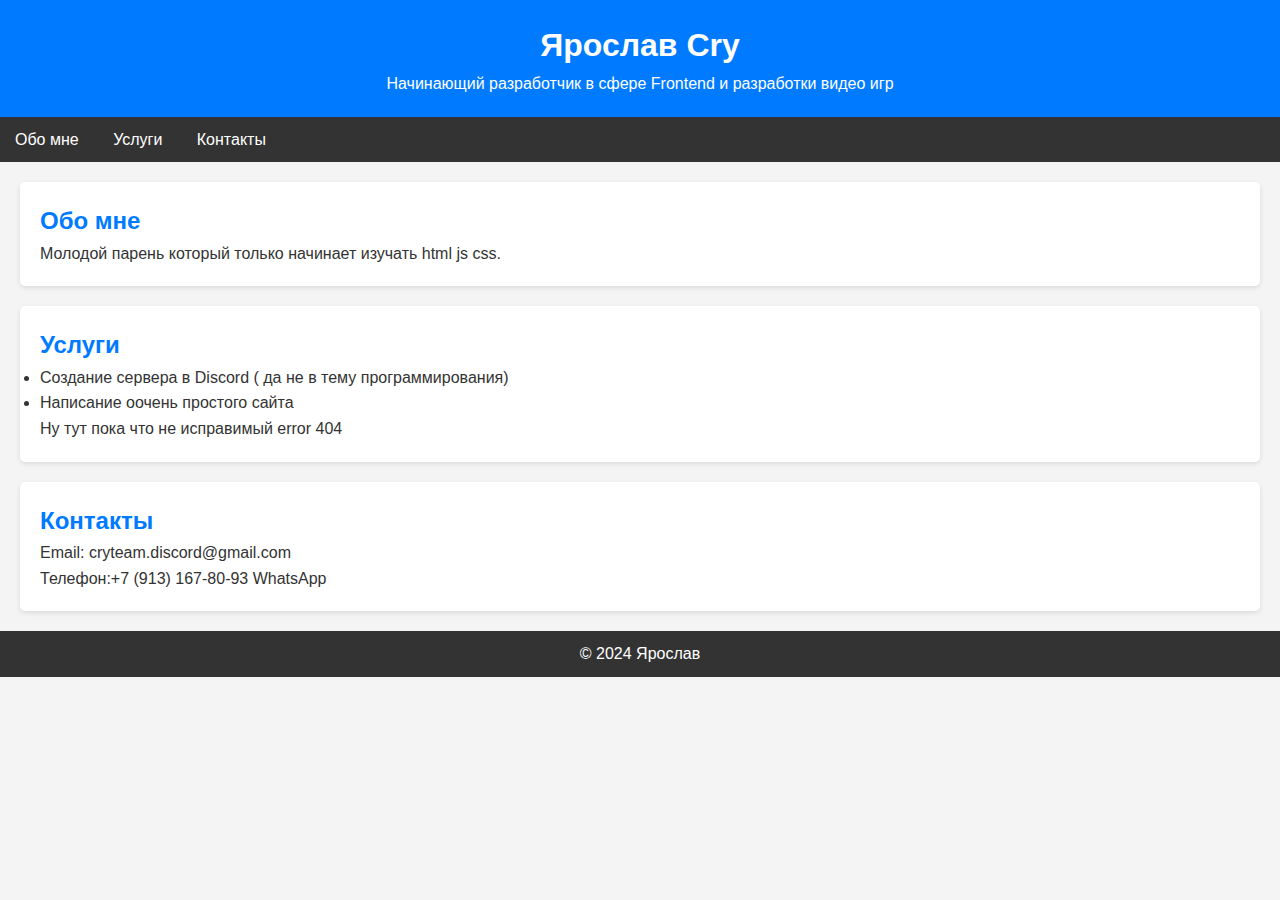
<file: index.html>
<!DOCTYPE html>
<html lang="ru">
    <head>
<!-- Yandex.Metrika counter -->
<script type="text/javascript" >
   (function(m,e,t,r,i,k,a){m[i]=m[i]||function(){(m[i].a=m[i].a||[]).push(arguments)};
   m[i].l=1*new Date();
   for (var j = 0; j < document.scripts.length; j++) {if (document.scripts[j].src === r) { return; }}
   k=e.createElement(t),a=e.getElementsByTagName(t)[0],k.async=1,k.src=r,a.parentNode.insertBefore(k,a)})
   (window, document, "script", "https://mc.yandex.ru/metrika/tag.js", "ym");

   ym(99103066, "init", {
        clickmap:true,
        trackLinks:true,
        accurateTrackBounce:true
   });
</script>
<noscript><div><img src="https://mc.yandex.ru/watch/99103066" style="position:absolute; left:-9999px;" alt="" /></div></noscript>
<!-- /Yandex.Metrika counter -->
<head>
    <head>
    <meta charset="UTF-8">
    <meta name="viewport" content="width=device-width, iititial-scale=1.0">
    <title>Моя Визитка</title>
    <link rel="stylesheet" href="styles.css">
</head>
<body>
    <header>
        <h1>Ярослав Cry</h1>
        <p>Начинающий разработчик в сфере Frontend и разработки видео игр</p>
    </header>
    <nav>
        <ul>
            <li><a href="#about">Обо мне</a></li>
            <li><a href="#services">Услуги</a></li>
            <li><a href="#contact">Контакты</a></li>
        </ul>
    </nav>
    <section id="about">
        <h2>Обо мне</h2>
        <p>Молодой парень который только начинает изучать html js css. </p>
    </section>
    <section id="services">
        <h2>Услуги</h2>
        <ul>
            <li>Создание сервера в Discord ( да не в тему программирования) </li>
            <li>Написание оочень простого сайта </li>
            <il>Ну тут пока что не исправимый error 404 </il>
        </ul>
    </section>
    <section id="contact">
        <h2>Контакты</h2>
        <p>Email: cryteam.discord@gmail.com </p>
        <p>Телефон:+7 (913) 167-80-93 WhatsApp</p>
    </section>
    <footer>
        <p>&copy; 2024 Ярослав </p>
    </footer>
</body>
</html>
</file>
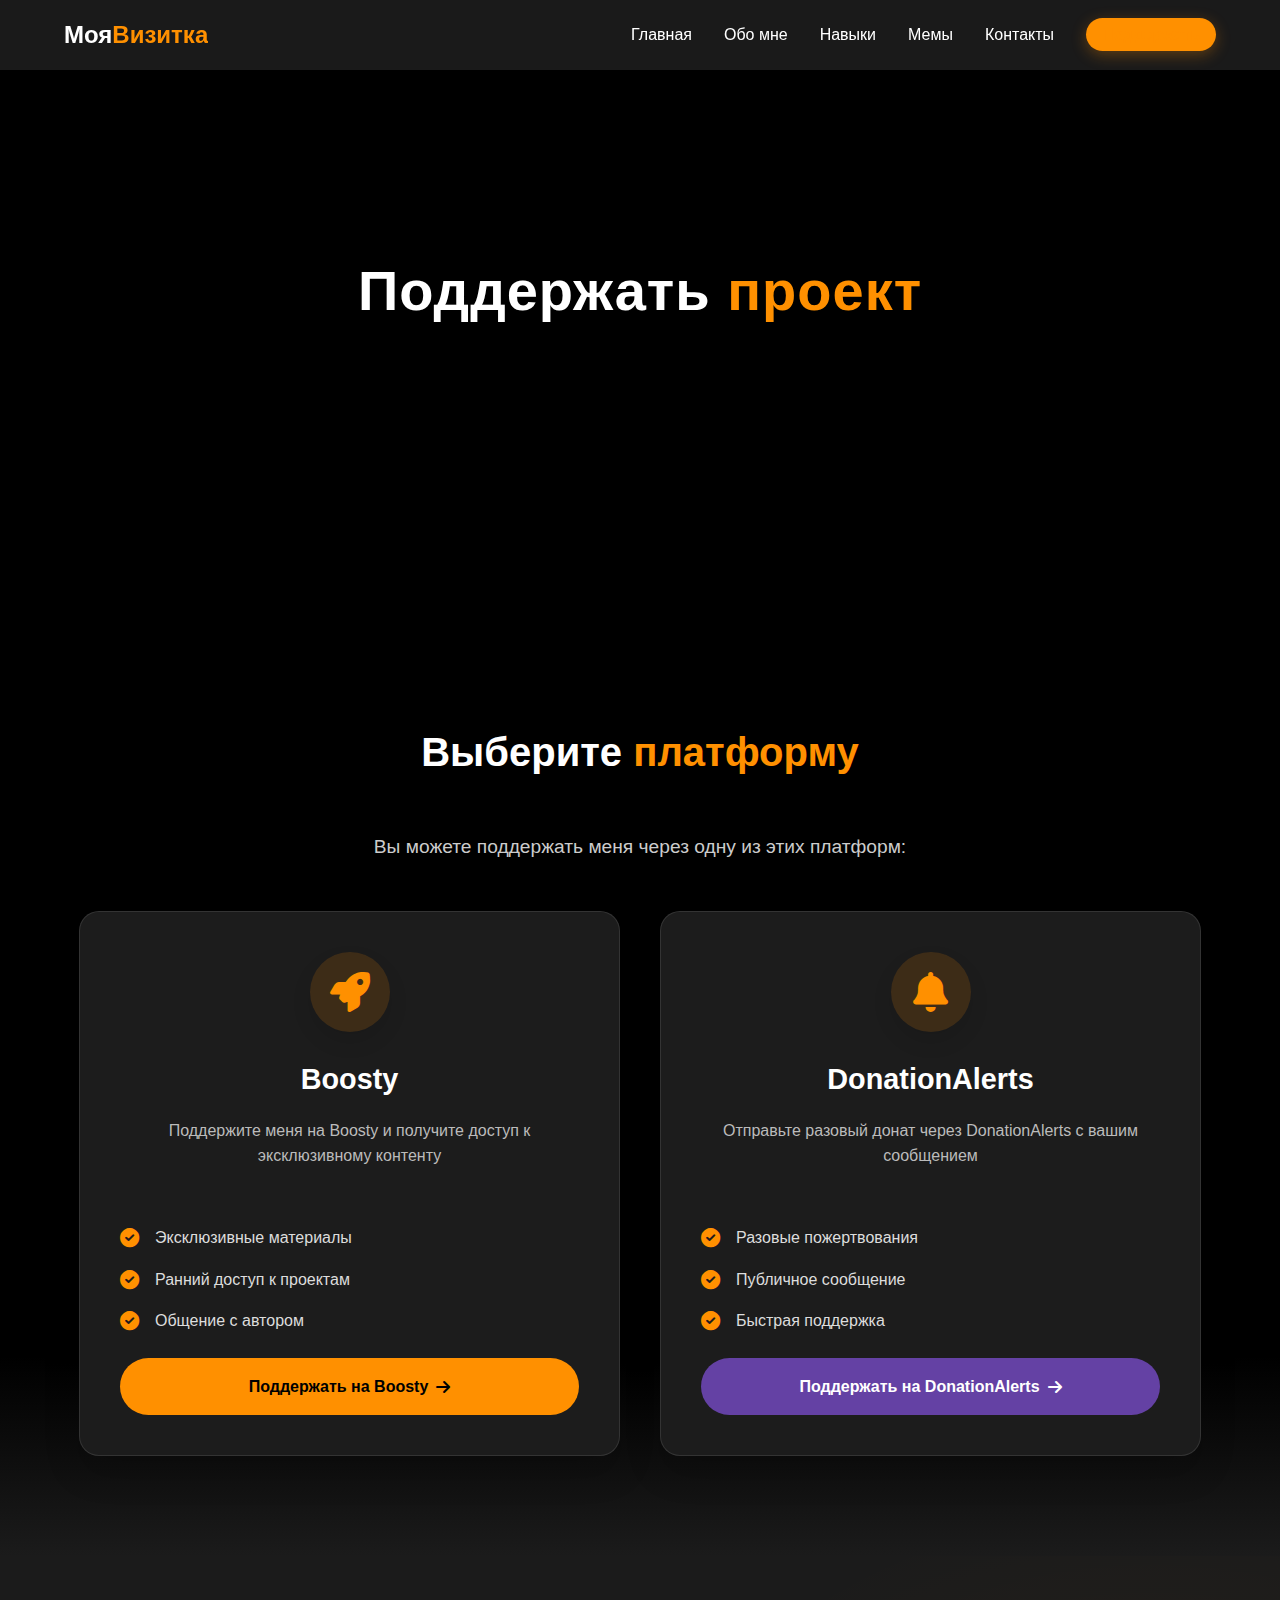
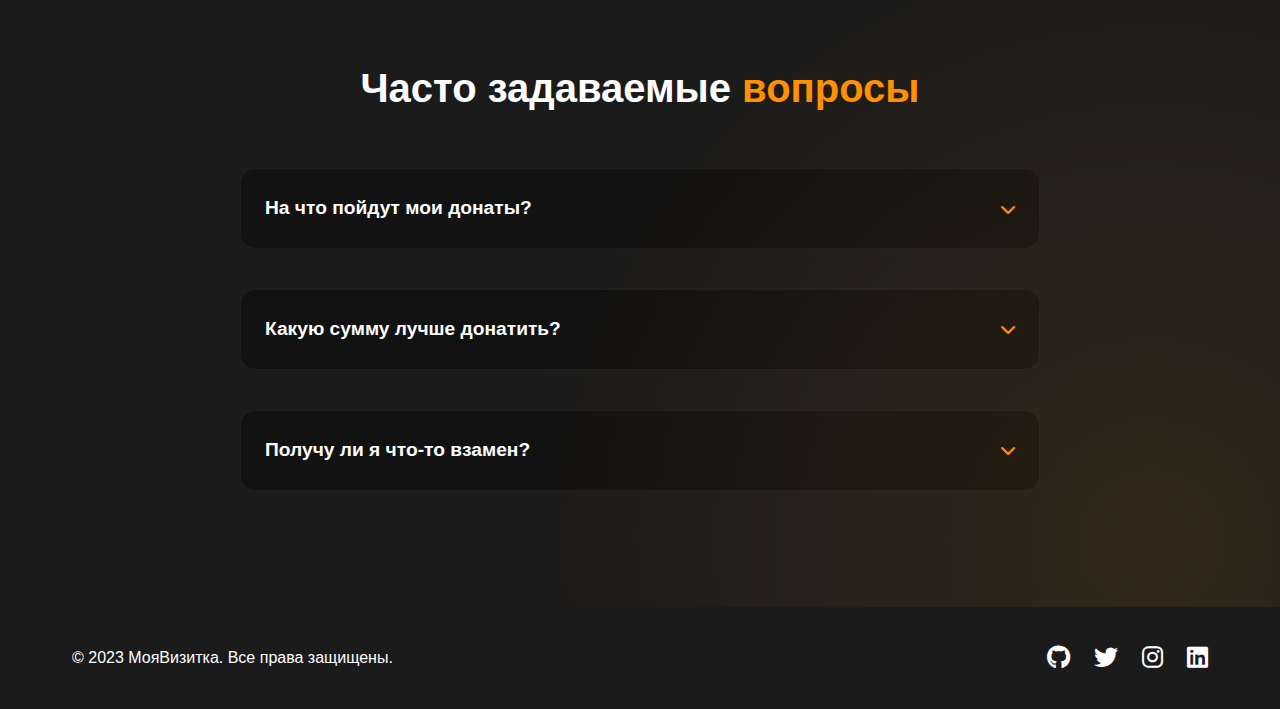
<file: donate.html>
<!DOCTYPE html>
<html lang="ru">
<head>
    <meta charset="UTF-8">
    <meta name="viewport" content="width=device-width, initial-scale=1.0">
    <title>Поддержать проект | CRYTEAN</title>
    <link rel="stylesheet" href="style.css">
    <link rel="stylesheet" href="https://cdnjs.cloudflare.com/ajax/libs/font-awesome/6.0.0-beta3/css/all.min.css">
</head>
<body>
    <header>
        <div class="logo">
            <a href="index.html">
                <span class="logo-text">Моя<span class="highlight">Визитка</span></span>
            </a>
        </div>
        <nav>
            <div class="menu-toggle">
                <div class="bar"></div>
                <div class="bar"></div>
                <div class="bar"></div>
            </div>
            <ul class="nav-menu">
                <li><a href="index.html" class="nav-link">Главная</a></li>
                <li><a href="index.html#about" class="nav-link">Обо мне</a></li>
                <li><a href="index.html#skills" class="nav-link">Навыки</a></li>
                <li><a href="index.html#memes" class="nav-link">Мемы</a></li>
                <li><a href="index.html#contact" class="nav-link">Контакты</a></li>
                <li class="donate-btn"><a href="donate.html" class="nav-link donate active">Поддержать</a></li>
            </ul>
        </nav>
    </header>

    <section class="donate-hero">
        <div class="donate-hero-content">
            <h1>Поддержать <span class="highlight">проект</span></h1>
            <p>Ваша поддержка поможет мне развиваться как разработчику и создавать новые проекты</p>
        </div>
    </section>

    <section class="donate-options-section">
        <div class="container">
            <h2>Выберите <span class="highlight">платформу</span></h2>
            <p class="section-description">Вы можете поддержать меня через одну из этих платформ:</p>
            
            <div class="platform-cards">
                <div class="platform-card boosty">
                    <div class="platform-logo">
                        <i class="fas fa-rocket"></i>
                    </div>
                    <h3>Boosty</h3>
                    <p>Поддержите меня на Boosty и получите доступ к эксклюзивному контенту</p>
                    <div class="platform-features">
                        <div class="feature">
                            <i class="fas fa-check-circle"></i>
                            <span>Эксклюзивные материалы</span>
                        </div>
                        <div class="feature">
                            <i class="fas fa-check-circle"></i>
                            <span>Ранний доступ к проектам</span>
                        </div>
                        <div class="feature">
                            <i class="fas fa-check-circle"></i>
                            <span>Общение с автором</span>
                        </div>
                    </div>
                    <a href="https://boosty.to/fhon/donate" target="_blank" class="platform-button boosty-button">
                        <span>Поддержать на Boosty</span>
                        <i class="fas fa-arrow-right"></i>
                    </a>
                </div>
                
                <div class="platform-card donation-alerts">
                    <div class="platform-logo">
                        <i class="fas fa-bell"></i>
                    </div>
                    <h3>DonationAlerts</h3>
                    <p>Отправьте разовый донат через DonationAlerts с вашим сообщением</p>
                    <div class="platform-features">
                        <div class="feature">
                            <i class="fas fa-check-circle"></i>
                            <span>Разовые пожертвования</span>
                        </div>
                        <div class="feature">
                            <i class="fas fa-check-circle"></i>
                            <span>Публичное сообщение</span>
                        </div>
                        <div class="feature">
                            <i class="fas fa-check-circle"></i>
                            <span>Быстрая поддержка</span>
                        </div>
                    </div>
                    <a href="https://www.donationalerts.com/r/gtemer" target="_blank" class="platform-button donation-alerts-button">
                        <span>Поддержать на DonationAlerts</span>
                        <i class="fas fa-arrow-right"></i>
                    </a>
                </div>
            </div>
        </div>
    </section>

    <section class="donate-faq">
        <div class="container">
            <h2>Часто задаваемые <span class="highlight">вопросы</span></h2>
            
            <div class="faq-container">
                <div class="faq-item">
                    <div class="faq-question">
                        <h3>На что пойдут мои донаты?</h3>
                        <i class="fas fa-chevron-down"></i>
                    </div>
                    <div class="faq-answer">
                        <p>Ваши донаты помогут мне оплачивать курсы по программированию, покупать книги и инструменты для разработки, а также уделять больше времени созданию полезного контента.</p>
                    </div>
                </div>
                
                <div class="faq-item">
                    <div class="faq-question">
                        <h3>Какую сумму лучше донатить?</h3>
                        <i class="fas fa-chevron-down"></i>
                    </div>
                    <div class="faq-answer">
                        <p>Любая сумма будет ценной! Вы можете поддержать проект на ту сумму, которая комфортна для вас. Даже небольшие донаты очень мотивируют и помогают развивать проект.</p>
                    </div>
                </div>
                
                <div class="faq-item">
                    <div class="faq-question">
                        <h3>Получу ли я что-то взамен?</h3>
                        <i class="fas fa-chevron-down"></i>
                    </div>
                    <div class="faq-answer">
                        <p>На Boosty вы получите доступ к эксклюзивному контенту, раннему доступу к проектам и возможность общаться со мной напрямую. При донате через DonationAlerts вы можете оставить публичное сообщение, которое я обязательно прочитаю.</p>
                    </div>
                </div>
            </div>
        </div>
    </section>

    <footer>
        <div class="footer-content">
            <p>&copy; 2023 МояВизитка. Все права защищены.</p>
            <div class="social-links">
                <a href="#"><i class="fab fa-github"></i></a>
                <a href="#"><i class="fab fa-twitter"></i></a>
                <a href="#"><i class="fab fa-instagram"></i></a>
                <a href="#"><i class="fab fa-linkedin"></i></a>
            </div>
        </div>
    </footer>

    <div class="back-to-top">
        <i class="fas fa-arrow-up"></i>
    </div>

    <script src="script.js"></script>
    <script>
        // Скрипт для копирования криптоадресов
        document.querySelectorAll('.copy-button').forEach(button => {
            button.addEventListener('click', function() {
                const address = this.getAttribute('data-address');
                navigator.clipboard.writeText(address).then(() => {
                    // Изменяем иконку на галочку
                    this.innerHTML = '<i class="fas fa-check"></i>';
                    
                    // Возвращаем исходную иконку через 2 секунды
                    setTimeout(() => {
                        this.innerHTML = '<i class="fas fa-copy"></i>';
                    }, 2000);
                });
            });
        });
        
        // Скрипт для FAQ аккордеона
        document.querySelectorAll('.faq-question').forEach(question => {
            question.addEventListener('click', function() {
                const faqItem = this.parentElement;
                faqItem.classList.toggle('active');
                
                // Закрываем другие открытые вопросы
                document.querySelectorAll('.faq-item').forEach(item => {
                    if (item !== faqItem && item.classList.contains('active')) {
                        item.classList.remove('active');
                    }
                });
            });
        });
        
        // Кнопка "Наверх"
        const backToTopButton = document.querySelector('.back-to-top');
        
        window.addEventListener('scroll', () => {
            if (window.pageYOffset > 300) {
                backToTopButton.classList.add('visible');
            } else {
                backToTopButton.classList.remove('visible');
            }
        });
        
        backToTopButton.addEventListener('click', () => {
            window.scrollTo({
                top: 0,
                behavior: 'smooth'
            });
        });
    </script>
</body>

</html>
</file>
<file: styles.css>
* {
    box-sizing: border-box;
    margin: 0;
    padding: 0;
}

body {
    font-family: Arial, sans-serif;
    line-height: 1.6;
    background-color: #f4f4f4;
    color: #333;
}

header {
    background: #007bff;
    color: #fff;
    padding: 20px;
    text-align: center;
}

nav {
    background: #333;
    color: #fff;
}

nav ul {
    list-style: none;
    padding: 10px 0;
}

nav ul li {
    display: inline;
    margin: 0 15px;
}

nav ul li a {
    color: #fff;
    text-decoration: none;
}

nav ul li a:hover {
    text-decoration: underline;
}

section {
    padding: 20px;
    margin: 20px;
    background: #fff;
    border-radius: 5px;
    box-shadow: 0 2px 5px rgba(0, 0, 0, 0.1);
}

h2 {
    color: #007bff;
}

footer {
    text-align: center;
    padding: 10px;
    background: #333;
    color: #fff;
    position: relative;
    bottom: 0;
    width: 100%;
}
</file>
<file: style.css>
/* Основные цвета */
:root {
    --primary-color: #000000;
    --secondary-color: #1b1b1b;
    --accent-color: #ff9000;
    --text-color: #ffffff;
    --highlight-color: #ff9000;
    --dark-accent: #cc7300;
    --light-bg: #2a2a2a;
    --error-color: #ff4040;
    --success-color: #40ff40;
}

* {
    margin: 0;
    padding: 0;
    box-sizing: border-box;
    font-family: 'Arial', sans-serif;
}

body {
    background-color: var(--primary-color);
    color: var(--text-color);
    line-height: 1.6;
}

body.no-scroll {
    overflow: hidden;
}

.container {
    width: 90%;
    max-width: 1200px;
    margin: 0 auto;
    padding: 0 15px;
}

.highlight {
    color: var(--highlight-color);
    font-weight: bold;
}

a {
    text-decoration: none;
    color: inherit;
}

/* Заголовок */
header {
    display: flex;
    justify-content: space-between;
    align-items: center;
    padding: 1rem 5%;
    background-color: rgba(27, 27, 27, 0.95);
    position: fixed;
    width: 100%;
    top: 0;
    z-index: 1000;
    backdrop-filter: blur(10px);
    box-shadow: 0 2px 20px rgba(0, 0, 0, 0.3);
    transition: all 0.3s ease;
}

header.scrolled {
    padding: 0.5rem 5%;
    background-color: rgba(0, 0, 0, 0.98);
}

.logo {
    font-size: 1.5rem;
    font-weight: bold;
    position: relative;
    overflow: hidden;
}

.logo-text {
    color: var(--text-color);
    display: inline-block;
    position: relative;
}

.logo-text::after {
    content: '';
    position: absolute;
    width: 100%;
    height: 3px;
    bottom: 0;
    left: 0;
    background-color: var(--highlight-color);
    transform: scaleX(0);
    transform-origin: bottom right;
    transition: transform 0.3s ease;
}

.logo:hover .logo-text::after {
    transform: scaleX(1);
    transform-origin: bottom left;
}

.menu-toggle {
    display: none;
    flex-direction: column;
    justify-content: space-between;
    width: 30px;
    height: 21px;
    cursor: pointer;
    z-index: 1001;
    position: absolute;
}

.bar {
    height: 3px;
    width: 100%;
    background-color: var(--text-color);
    border-radius: 3px;
    transition: all 0.3s ease;
}

.nav-menu {
    display: flex;
    list-style: none;
    align-items: center;
}

.nav-menu li {
    margin-left: 2rem;
    position: relative;
}

.nav-link {
    color: var(--text-color);
    text-decoration: none;
    font-weight: 500;
    padding: 0.5rem 0;
    position: relative;
    transition: all 0.3s ease;
}

.nav-link::before {
    content: '';
    position: absolute;
    width: 100%;
    height: 2px;
    bottom: 0;
    left: 0;
    background-color: var(--highlight-color);
    visibility: hidden;
    transform: scaleX(0);
    transition: all 0.3s ease;
}

.nav-link:hover {
    color: var(--highlight-color);
}

.nav-link:hover::before {
    visibility: visible;
    transform: scaleX(1);
}

.donate-btn {
    margin-left: 2rem;
}

.nav-link.donate {
    background-color: var(--highlight-color);
    color: var(--primary-color);
    padding: 0.5rem 1rem;
    border-radius: 50px;
    font-weight: bold;
    transition: all 0.3s ease;
    box-shadow: 0 4px 15px rgba(255, 144, 0, 0.3);
}

.nav-link.donate::before {
    display: none;
}

.nav-link.donate:hover {
    background-color: #ffa500;
    transform: translateY(-3px);
    box-shadow: 0 8px 20px rgba(255, 144, 0, 0.4);
}

/* Активный пункт меню */
.nav-link.active {
    color: var(--highlight-color);
}

.nav-link.active::before {
    visibility: visible;
    transform: scaleX(1);
}

/* Герой-секция */
.hero {
    background: url('https://via.placeholder.com/1920x600') no-repeat center center/cover;
    color: var(--text-color);
    text-align: center;
    padding: 10rem 0;
}

.hero-content h1 {
    font-size: 3rem;
    margin-bottom: 1rem;
}

.hero-content p {
    font-size: 1.2rem;
    margin-bottom: 2rem;
}

.cta-button {
    background-color: var(--highlight-color);
    color: var(--primary-color);
    padding: 1rem 2rem;
    border: none;
    border-radius: 50px;
    font-size: 1rem;
    cursor: pointer;
    transition: all 0.3s ease;
}

.cta-button:hover {
    background-color: var(--dark-accent);
}

/* Стили для секций */
section {
    padding: 4rem 0;
}

section h2 {
    text-align: center;
    font-size: 2.5rem;
    margin-bottom: 3rem;
}

/* О себе */
.about-content {
    display: flex;
    align-items: center;
    gap: 2rem;
}

.about-text {
    flex: 1;
}

.about-text p {
    margin-bottom: 1rem;
    font-size: 1.1rem;
}

.about-image {
    flex: 1;
    text-align: center;
}

.about-image img {
    max-width: 100%;
    border-radius: 10px;
    border: 3px solid var(--highlight-color);
}

/* Навыки */
.skills-container {
    display: grid;
    grid-template-columns: repeat(auto-fit, minmax(250px, 1fr));
    gap: 2rem;
}

.skill-card {
    background-color: var(--secondary-color);
    padding: 2rem;
    border-radius: 10px;
    text-align: center;
    transition: transform 0.3s;
}

.skill-card:hover {
    transform: translateY(-10px);
}

.skill-card i {
    font-size: 3rem;
    color: var(--highlight-color);
    margin-bottom: 1rem;
}

.skill-level {
    height: 10px;
    background-color: var(--primary-color);
    border-radius: 5px;
    margin-top: 1rem;
    overflow: hidden;
}

.skill-bar {
    height: 100%;
    background-color: var(--highlight-color);
    border-radius: 5px;
}

/* Мемы */
.meme-gallery {
    display: grid;
    grid-template-columns: repeat(auto-fit, minmax(300px, 1fr));
    gap: 2rem;
}

.meme-card {
    background-color: var(--secondary-color);
    border-radius: 10px;
    overflow: hidden;
    transition: transform 0.3s;
}

.meme-card:hover {
    transform: scale(1.05);
}

.meme-card img {
    width: 100%;
    height: 200px;
    object-fit: cover;
}

.meme-card p {
    padding: 1rem;
    text-align: center;
    font-weight: bold;
}

/* Контакты */
.contact-container {
    display: flex;
    gap: 2rem;
}

.contact-info, .contact-form {
    flex: 1;
}

.contact-item {
    display: flex;
    align-items: center;
    margin-bottom: 1.5rem;
}

.contact-item i {
    font-size: 1.5rem;
    color: var(--highlight-color);
    margin-right: 1rem;
}

.contact-form form {
    display: flex;
    flex-direction: column;
    gap: 1rem;
}

.contact-form input, .contact-form textarea {
    padding: 1rem;
    border: none;
    border-radius: 5px;
    background-color: var(--secondary-color);
    color: var(--text-color);
}

.contact-form textarea {
    min-height: 150px;
    resize: vertical;
}

.submit-button {
    background-color: var(--highlight-color);
    color: var(--primary-color);
    border: none;
    padding: 1rem;
    font-size: 1rem;
    font-weight: bold;
    cursor: pointer;
    border-radius: 5px;
    transition: background-color 0.3s;
}

.submit-button:hover {
    background-color: #ffa500;
}

/* Стили для карточек */
.platform-cards {
    display: grid;
    grid-template-columns: repeat(auto-fit, minmax(300px, 1fr));
    gap: 2rem;
}

.platform-card {
    background-color: var(--secondary-color);
    padding: 2rem;
    border-radius: 10px;
    text-align: center;
    transition: transform 0.3s;
}

.platform-card:hover {
    transform: translateY(-5px);
}

.platform-logo {
    font-size: 3rem;
    margin-bottom: 1rem;
}

.platform-button {
    display: inline-block;
    background-color: var(--highlight-color);
    color: var(--primary-color);
    padding: 0.8rem 1.5rem;
    border-radius: 50px;
    font-weight: bold;
    transition: all 0.3s ease;
}

.platform-button:hover {
    background-color: var(--dark-accent);
}

/* Стили для FAQ */
.faq-container {
    margin-top: 2rem;
}

.faq-item {
    margin-bottom: 1rem;
    border: 1px solid var(--highlight-color);
    border-radius: 5px;
}

.faq-question {
    padding: 1rem;
    cursor: pointer;
    display: flex;
    justify-content: space-between;
    align-items: center;
}

.faq-answer {
    padding: 1rem;
    display: none;
}

.faq-item.active .faq-answer {
    display: block;
}

/* Подвал */
footer {
    background-color: var(--secondary-color);
    padding: 2rem 0;
    text-align: center;
}

.footer-content {
    display: flex;
    justify-content: space-between;
    align-items: center;
    max-width: 1200px;
    margin: 0 auto;
    padding: 0 2rem;
}

.social-links {
    display: flex;
    gap: 1.5rem;
}

.social-links a {
    color: var(--text-color);
    font-size: 1.5rem;
    transition: color 0.3s;
}

.social-links a:hover {
    color: var(--highlight-color);
}

/* Кнопка "Наверх" */
.back-to-top {
    position: fixed;
    bottom: 30px;
    right: 30px;
    width: 50px;
    height: 50px;
    background-color: var(--highlight-color);
    color: var(--primary-color);
    border-radius: 50%;
    display: flex;
    align-items: center;
    justify-content: center;
    font-size: 1.5rem;
    cursor: pointer;
    opacity: 0;
    visibility: hidden;
    transition: all 0.3s ease;
    z-index: 999;
    box-shadow: 0 5px 15px rgba(0, 0, 0, 0.3);
}

.back-to-top.visible {
    opacity: 1;
    visibility: visible;
}

.back-to-top:hover {
    background-color: var(--dark-accent);
    transform: translateY(-5px);
    box-shadow: 0 10px 25px rgba(0, 0, 0, 0.4);
}

/* Адаптивность */
@media (max-width: 768px) {
    .menu-toggle {
        display: flex;
    }
    
    .nav-menu {
        position: fixed;
        top: 0;
        right: -100%;
        width: 80%;
        height: 100vh;
        background-color: var(--primary-color);
        flex-direction: column;
        align-items: center;
        justify-content: center;
        transition: all 0.5s ease;
        z-index: 1000;
        box-shadow: -5px 0 15px rgba(0, 0, 0, 0.3);
    }
    
    .nav-menu.active {
        right: 0;
    }
    
    .nav-menu li {
        margin: 1.5rem 0;
    }
    
    .menu-toggle.active .bar:nth-child(1) {
        transform: translateY(9px) rotate(45deg);
    }
    
    .menu-toggle.active .bar:nth-child(2) {
        opacity: 0;
    }
    
    .menu-toggle.active .bar:nth-child(3) {
        transform: translateY(-9px) rotate(-45deg);
    }
    
    .donate-btn {
        margin-top: 1rem;
        margin-left: 0;
    }
    
    .donate-hero-content h1 {
        font-size: 2.5rem;
    }
    
    .donate-hero-content p {
        font-size: 1.1rem;
    }
    
    .platform-cards, .crypto-cards {
        grid-template-columns: 1fr;
    }
    
    .footer-content {
        flex-direction: column;
        gap: 1rem;
    }
}

/* Анимации */
@keyframes fadeIn {
    from {
        opacity: 0;
        transform: translateY(20px);
    }
    to {
        opacity: 1;
        transform: translateY(0);
    }
}

@keyframes pulse {
    0% {
        transform: scale(1);
    }
    50% {
        transform: scale(1.05);
    }
    100% {
        transform: scale(1);
    }
}

@keyframes glow {
    0% {
        box-shadow: 0 0 5px rgba(255, 144, 0, 0.5);
    }
    50% {
        box-shadow: 0 0 20px rgba(255, 144, 0, 0.8);
    }
    100% {
        box-shadow: 0 0 5px rgba(255, 144, 0, 0.5);
    }
}

.platform-logo {
    animation: pulse 3s infinite;
}

.platform-card:hover .platform-logo {
    animation: glow 2s infinite;
}

/* Стили для секции навыков */
.skills {
    padding: 100px 0;
    background-color: var(--primary-color);
    position: relative;
}

.skills::before {
    content: '';
    position: absolute;
    top: 0;
    left: 0;
    width: 100%;
    height: 100%;
    background-image: radial-gradient(circle at 10% 20%, rgba(50, 50, 50, 0.3) 0%, rgba(0, 0, 0, 0) 80%);
}

.skills-grid {
    display: grid;
    grid-template-columns: repeat(auto-fill, minmax(300px, 1fr));
    gap: 2rem;
    margin-top: 3rem;
}

.skill-card {
    background-color: var(--secondary-color);
    border-radius: 15px;
    padding: 2rem;
    text-align: center;
    transition: transform 0.3s ease, box-shadow 0.3s ease;
    position: relative;
    overflow: hidden;
    box-shadow: 0 10px 30px rgba(0, 0, 0, 0.2);
}

.skill-card::before {
    content: '';
    position: absolute;
    top: 0;
    left: 0;
    width: 100%;
    height: 5px;
    background: linear-gradient(90deg, var(--highlight-color), var(--dark-accent));
    transform: scaleX(0);
    transform-origin: left;
    transition: transform 0.5s ease;
}

.skill-card:hover {
    transform: translateY(-10px);
    box-shadow: 0 15px 40px rgba(0, 0, 0, 0.3);
}

.skill-card:hover::before {
    transform: scaleX(1);
}

.skill-icon {
    font-size: 3rem;
    color: var(--highlight-color);
    margin-bottom: 1.5rem;
}

.skill-card h3 {
    font-size: 1.8rem;
    margin-bottom: 1rem;
}

.skill-level {
    margin: 1.5rem 0;
    position: relative;
}

.skill-progress-bar {
    width: 100%;
    height: 10px;
    background-color: var(--light-bg);
    border-radius: 5px;
    overflow: hidden;
    position: relative;
}

.skill-progress {
    height: 100%;
    background: linear-gradient(to right, var(--highlight-color), var(--dark-accent));
    border-radius: 5px;
    position: relative;
    transition: width 1.5s ease;
}

.skill-percentage {
    font-size: 1.2rem;
    font-weight: bold;
    color: var(--highlight-color);
    position: absolute;
    top: -30px;
    right: 0;
}

.skill-card p {
    color: #ccc;
    margin-top: 1rem;
    font-size: 0.95rem;
}

/* Стили для секции обучения */
.learning {
    padding: 100px 0;
    background-color: var(--secondary-color);
}

.learning-timeline {
    position: relative;
    max-width: 1200px;
    margin: 3rem auto 0;
}

.learning-timeline::after {
    content: '';
    position: absolute;
    width: 3px;
    background-color: var(--highlight-color);
    top: 0;
    bottom: 0;
    left: 50%;
    margin-left: -1.5px;
}

.timeline-item {
    padding: 10px 50px;
    position: relative;
    width: 50%;
    box-sizing: border-box;
    margin-bottom: 3rem;
}

.timeline-item:nth-child(odd) {
    left: 0;
}

.timeline-item:nth-child(even) {
    left: 50%;
}

.timeline-icon {
    position: absolute;
    width: 50px;
    height: 50px;
    background-color: var(--highlight-color);
    color: var(--primary-color);
    border-radius: 50%;
    display: flex;
    align-items: center;
    justify-content: center;
    font-size: 1.5rem;
    z-index: 1;
}

.timeline-item:nth-child(odd) .timeline-icon {
    right: -25px;
}

.timeline-item:nth-child(even) .timeline-icon {
    left: -25px;
}

.timeline-content {
    padding: 1.5rem;
    background-color: var(--light-bg);
    border-radius: 10px;
    position: relative;
}

.timeline-content h3 {
    font-size: 1.5rem;
    margin-bottom: 0.5rem;
}

.timeline-date {
    display: block;
    font-size: 0.9rem;
    color: var(--highlight-color);
    margin-bottom: 1rem;
}

/* Стили для секции мемов */
.memes {
    padding: 100px 0;
    background-color: var(--primary-color);
}

.meme-gallery {
    display: grid;
    grid-template-columns: repeat(auto-fill, minmax(300px, 1fr));
    gap: 2rem;
    margin-top: 3rem;
}

.meme-card {
    background-color: var(--secondary-color);
    border-radius: 15px;
    overflow: hidden;
    transition: transform 0.3s ease;
    box-shadow: 0 10px 30px rgba(0, 0, 0, 0.2);
}

.meme-card:hover {
    transform: translateY(-10px);
}

.meme-card img {
    width: 100%;
    height: auto;
    object-fit: cover;
}

.meme-caption {
    padding: 1.5rem;
    font-size: 1.2rem;
    text-align: center;
}

.meme-button-container {
    text-align: center;
    margin-top: 3rem;
}

.meme-button {
    display: inline-block;
    padding: 1rem 2rem;
    background-color: var(--highlight-color);
    color: var(--primary-color);
    border-radius: 50px;
    font-weight: bold;
    transition: all 0.3s ease;
}

.meme-button:hover {
    background-color: var(--dark-accent);
    transform: translateY(-3px);
}

/* Стили для секции контактов */
.contact {
    padding: 100px 0;
    background-color: var(--secondary-color);
}

.contact-container {
    display: flex;
    justify-content: space-between;
    margin-top: 3rem;
    gap: 3rem;
}

.contact-info {
    flex: 1;
}

.contact-item {
    display: flex;
    align-items: center;
    margin-bottom: 1.5rem;
    font-size: 1.1rem;
}

.contact-item i {
    color: var(--highlight-color);
    font-size: 1.5rem;
    margin-right: 1rem;
}

.contact-social {
    display: flex;
    gap: 1.5rem;
    margin-top: 2rem;
}

.contact-social a {
    display: flex;
    align-items: center;
    justify-content: center;
    width: 50px;
    height: 50px;
    background-color: var(--light-bg);
    color: var(--text-color);
    border-radius: 50%;
    font-size: 1.5rem;
    transition: all 0.3s ease;
}

.contact-social a:hover {
    background-color: var(--highlight-color);
    color: var(--primary-color);
    transform: translateY(-5px);
}

.contact-form {
    flex: 1;
}

.form-group {
    margin-bottom: 1.5rem;
}

.form-group input,
.form-group textarea {
    width: 100%;
    padding: 1rem;
    background-color: var(--light-bg);
    border: none;
    border-radius: 10px;
    color: var(--text-color);
    font-size: 1rem;
    transition: all 0.3s ease;
}

.form-group input:focus,
.form-group textarea:focus {
    outline: none;
    box-shadow: 0 0 0 2px var(--highlight-color);
}

.submit-button {
    padding: 1rem 2rem;
    background-color: var(--highlight-color);
    color: var(--primary-color);
    border: none;
    border-radius: 50px;
    font-size: 1rem;
    font-weight: bold;
    cursor: pointer;
    transition: all 0.3s ease;
}

.submit-button:hover {
    background-color: var(--dark-accent);
    transform: translateY(-3px);
}

/* Адаптивность для новых секций */
@media (max-width: 992px) {
    .contact-container {
        flex-direction: column;
    }
    
    .learning-timeline::after {
        left: 40px;
    }
    
    .timeline-item {
        width: 100%;
        padding-left: 100px;
        padding-right: 0;
    }
    
    .timeline-item:nth-child(even) {
        left: 0;
    }
    
    .timeline-icon {
        left: 15px !important;
        right: auto !important;
    }
}

@media (max-width: 768px) {
    .skills-grid, 
    .meme-gallery {
        grid-template-columns: repeat(auto-fill, minmax(250px, 1fr));
    }
    
    .about-content {
        flex-direction: column;
        gap: 2rem;
    }
    
    .about-image {
        order: -1;
    }
}

@media (max-width: 576px) {
    .skills-grid, 
    .meme-gallery {
        grid-template-columns: 1fr;
    }
}

/* Анимация появления для плиток навыков */
@keyframes fadeInUp {
    from {
        opacity: 0;
        transform: translateY(30px);
    }
    to {
        opacity: 1;
        transform: translateY(0);
    }
}

.skill-card {
    animation: fadeInUp 0.5s ease forwards;
    opacity: 0;
}

.skill-card:nth-child(1) {
    animation-delay: 0.1s;
}

.skill-card:nth-child(2) {
    animation-delay: 0.2s;
}

.skill-card:nth-child(3) {
    animation-delay: 0.3s;
}

.skill-card:nth-child(4) {
    animation-delay: 0.4s;
}

.skill-card:nth-child(5) {
    animation-delay: 0.5s;
}

.skill-card:nth-child(6) {
    animation-delay: 0.6s;
}

/* Стили для страницы донатов */
.donate-hero {
    height: 60vh;
    min-height: 500px;
    display: flex;
    align-items: center;
    justify-content: center;
    text-align: center;
    padding: 0 2rem;
    background-color: var(--primary-color);
    position: relative;
    overflow: hidden;
    margin-top: 80px;
}

.donate-hero::before {
    content: '';
    position: absolute;
    top: 0;
    left: 0;
    width: 100%;
    height: 100%;
    background: linear-gradient(45deg, rgba(0, 0, 0, 0.7), rgba(0, 0, 0, 0.3)), 
                url('https://images.unsplash.com/photo-1579621970563-ebec7560ff3e?ixlib=rb-1.2.1&auto=format&fit=crop&w=1950&q=80');
    background-size: cover;
    background-position: center;
    opacity: 0.6;
    z-index: 1;
}

.donate-hero-content {
    position: relative;
    z-index: 2;
    max-width: 800px;
}

.donate-hero-content h1 {
    font-size: 3.5rem;
    margin-bottom: 1.5rem;
    letter-spacing: 1px;
    text-shadow: 0 2px 10px rgba(0, 0, 0, 0.5);
    animation: fadeInDown 1s ease;
}

.donate-hero-content p {
    font-size: 1.2rem;
    color: #f0f0f0;
    margin-bottom: 2rem;
    text-shadow: 0 2px 10px rgba(0, 0, 0, 0.5);
    animation: fadeInUp 1s ease 0.3s forwards;
    opacity: 0;
    max-width: 600px;
    margin-left: auto;
    margin-right: auto;
}

.donate-options-section {
    padding: 100px 0;
    background-color: var(--primary-color);
    position: relative;
}

.donate-options-section::after {
    content: '';
    position: absolute;
    bottom: 0;
    left: 0;
    width: 100%;
    height: 200px;
    background: linear-gradient(to top, var(--secondary-color), transparent);
    z-index: 1;
    pointer-events: none;
}

.section-description {
    text-align: center;
    font-size: 1.2rem;
    color: #ccc;
    margin-bottom: 3rem;
    max-width: 700px;
    margin-left: auto;
    margin-right: auto;
}

.platform-cards {
    display: grid;
    grid-template-columns: repeat(auto-fit, minmax(340px, 1fr));
    gap: 2.5rem;
    margin-top: 2rem;
    position: relative;
    z-index: 2;
}

.platform-card {
    background: rgba(30, 30, 30, 0.95);
    border-radius: 20px;
    padding: 2.5rem;
    transition: all 0.4s ease;
    box-shadow: 0 15px 35px rgba(0, 0, 0, 0.2);
    display: flex;
    flex-direction: column;
    position: relative;
    overflow: hidden;
    border: 1px solid rgba(255, 255, 255, 0.1);
}

.platform-card::before {
    content: '';
    position: absolute;
    top: 0;
    left: 0;
    width: 100%;
    height: 100%;
    background: radial-gradient(circle at 50% 0%, rgba(255, 144, 0, 0.1), transparent 70%);
    opacity: 0;
    transition: opacity 0.5s ease;
}

.platform-card:hover {
    transform: translateY(-10px);
    box-shadow: 0 20px 40px rgba(0, 0, 0, 0.3);
    border-color: rgba(255, 144, 0, 0.3);
}

.platform-card:hover::before {
    opacity: 1;
}

.platform-logo {
    width: 80px;
    height: 80px;
    background-color: rgba(255, 144, 0, 0.15);
    border-radius: 50%;
    display: flex;
    align-items: center;
    justify-content: center;
    font-size: 2.5rem;
    color: var(--highlight-color);
    margin: 0 auto 1.5rem;
    position: relative;
    box-shadow: 0 10px 20px rgba(0, 0, 0, 0.1);
}

.platform-card h3 {
    font-size: 1.8rem;
    margin-bottom: 1rem;
    text-align: center;
    color: #fff;
}

.platform-card p {
    color: #bbb;
    text-align: center;
    margin-bottom: 2rem;
    line-height: 1.6;
}

.platform-features {
    margin: 1.5rem 0;
    display: flex;
    flex-direction: column;
    gap: 1rem;
}

.feature {
    display: flex;
    align-items: center;
    gap: 1rem;
}

.feature i {
    color: var(--highlight-color);
    font-size: 1.2rem;
}

.feature span {
    color: #ddd;
}

.platform-button {
    margin-top: auto;
    padding: 1rem 2rem;
    border-radius: 50px;
    font-size: 1rem;
    font-weight: bold;
    cursor: pointer;
    transition: all 0.3s ease;
    display: flex;
    align-items: center;
    justify-content: center;
    gap: 0.5rem;
    text-decoration: none;
    text-align: center;
}

.boosty-button {
    background-color: var(--highlight-color);
    color: var(--primary-color);
}

.boosty-button:hover {
    background-color: var(--dark-accent);
    transform: translateY(-3px);
    box-shadow: 0 10px 20px rgba(0, 0, 0, 0.2);
}

.donation-alerts-button {
    background-color: #6441a4;
    color: white;
}

.donation-alerts-button:hover {
    background-color: #7a53c1;
    transform: translateY(-3px);
    box-shadow: 0 10px 20px rgba(0, 0, 0, 0.2);
}

/* Стили для FAQ секции */
.donate-faq {
    padding: 100px 0;
    background-color: var(--secondary-color);
    position: relative;
}

.donate-faq::before {
    content: '';
    position: absolute;
    top: 0;
    left: 0;
    width: 100%;
    height: 100%;
    background: radial-gradient(circle at 90% 90%, rgba(255, 144, 0, 0.1), transparent 50%);
    pointer-events: none;
}

.faq-container {
    max-width: 800px;
    margin: 0 auto;
    display: flex;
    flex-direction: column;
    gap: 1.5rem;
}

.faq-item {
    background-color: rgba(0, 0, 0, 0.3);
    border-radius: 15px;
    overflow: hidden;
    transition: all 0.3s ease;
    border: 1px solid rgba(255, 255, 255, 0.05);
}

.faq-item.active {
    box-shadow: 0 10px 30px rgba(0, 0, 0, 0.2);
    border-color: rgba(255, 144, 0, 0.2);
}

.faq-question {
    padding: 1.5rem;
    display: flex;
    justify-content: space-between;
    align-items: center;
    cursor: pointer;
    transition: all 0.3s ease;
}

.faq-question h3 {
    font-size: 1.2rem;
    font-weight: 600;
    margin: 0;
    color: #fff;
}

.faq-question i {
    color: var(--highlight-color);
    font-size: 1rem;
    transition: transform 0.3s ease;
}

.faq-item.active .faq-question i {
    transform: rotate(180deg);
}

.faq-answer {
    max-height: 0;
    overflow: hidden;
    transition: max-height 0.3s ease;
}

.faq-item.active .faq-answer {
    max-height: 500px;
}

.faq-answer p {
    padding: 0 1.5rem 1.5rem;
    color: #bbb;
    line-height: 1.6;
}

/* Анимации для страницы донатов */
@keyframes fadeInDown {
    from {
        opacity: 0;
        transform: translateY(-30px);
    }
    to {
        opacity: 1;
        transform: translateY(0);
    }
}

@keyframes fadeInUp {
    from {
        opacity: 0;
        transform: translateY(30px);
    }
    to {
        opacity: 1;
        transform: translateY(0);
    }
}

@keyframes pulse {
    0% {
        transform: scale(1);
    }
    50% {
        transform: scale(1.05);
    }
    100% {
        transform: scale(1);
    }
}

@keyframes glow {
    0% {
        box-shadow: 0 0 5px rgba(255, 144, 0, 0.5);
    }
    50% {
        box-shadow: 0 0 20px rgba(255, 144, 0, 0.8);
    }
    100% {
        box-shadow: 0 0 5px rgba(255, 144, 0, 0.5);
    }
}

.platform-logo {
    animation: pulse 3s infinite;
}

.platform-card:hover .platform-logo {
    animation: glow 2s infinite;
}

/* Адаптивность для страницы донатов */
@media (max-width: 992px) {
    .donate-hero-content h1 {
        font-size: 2.8rem;
    }
    
    .donate-hero-content p {
        font-size: 1.1rem;
    }
}

@media (max-width: 768px) {
    .donate-hero {
        min-height: 400px;
    }
    
    .donate-hero-content h1 {
        font-size: 2.5rem;
    }
    
    .platform-cards {
        grid-template-columns: 1fr;
    }
    
    .donate-options-section, 
    .donate-faq {
        padding: 70px 0;
    }
}

@media (max-width: 576px) {
    .donate-hero-content h1 {
        font-size: 2rem;
    }
    
    .donate-hero-content p {
        font-size: 1rem;
    }
    
    .platform-card {
        padding: 2rem;
    }
}
</file>
